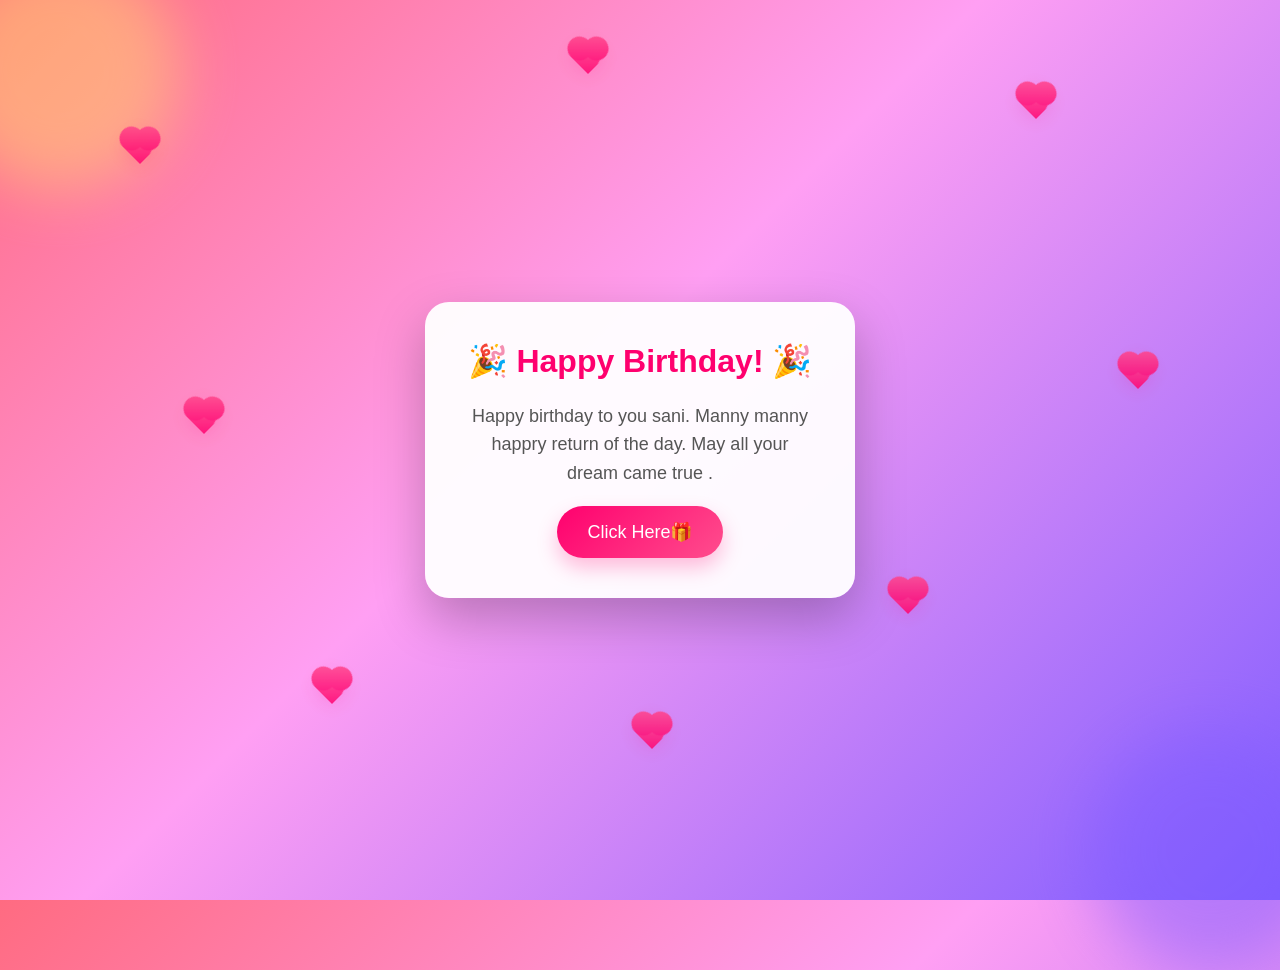
<file: index.html>
<!DOCTYPE html>
<html lang="en">
<head>
    <meta charset="UTF-8">
    <meta name="viewport" content="width=device-width, initial-scale=1.0">
    <title>Happy Birthday ❤️</title>

    <link rel="stylesheet" href="style.css">
</head>
<body>

<div class="heart-cloud">
    <span class="heart"></span>
    <span class="heart"></span>
    <span class="heart"></span>
    <span class="heart"></span>
    <span class="heart"></span>
    <span class="heart"></span>
    <span class="heart"></span>
    <span class="heart"></span>
</div>

<div class="container">

    <h1>🎉 Happy Birthday! 🎉</h1>

    
    <p class="wish">
        Happy birthday to you sani. Manny manny happry return of the day. May all your dream came true .

    </p>

    <button id="surpriseButton" class="heatwave-button" onclick="heatwaveClick()">
        Click Here🎁
    </button>

</div>

<script src="script.js"></script>

</body>
</html>
</file>
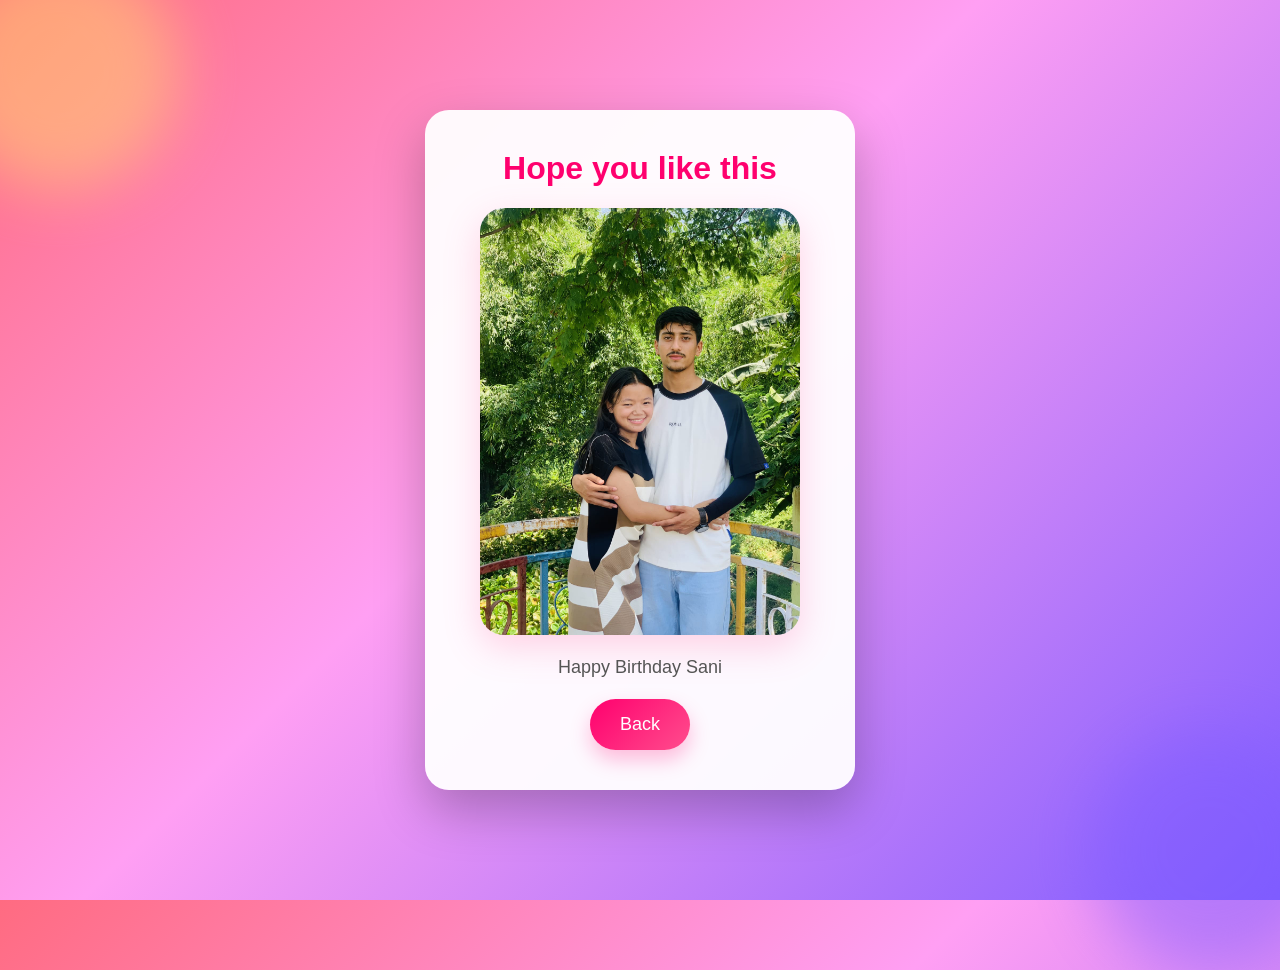
<file: surprise.html>
<!DOCTYPE html>
<html lang="en">
<head>
    <meta charset="UTF-8">
    <meta name="viewport" content="width=device-width, initial-scale=1.0">
    <title>Your Surprise 🎁</title>
    <link rel="stylesheet" href="style.css">
</head>
<body>
    <div class="container">
        <h1>Hope you like this</h1>
        <img id="surpriseImage" src="WhatsApp%20Image%202026-07-01%20at%202.57.19%20PM.jpeg" class="surprise-photo" alt="Surprise picture">
        <p class="wish">Happy Birthday Sani</p>
        <button onclick="window.location.href='index.html'">Back</button>
    </div>

    <script>
        const images = [
            'WhatsApp Image 2026-07-01 at 2.57.19 PM.jpeg',
            'WhatsApp Image 2026-07-01 at 2.57.20 PM.jpeg',
            'WhatsApp Image 2026-07-01 at 2.57.21 PM.jpeg'
        ];
        let currentIndex = 0;
        const imageElement = document.getElementById('surpriseImage');

        setInterval(() => {
            currentIndex = (currentIndex + 1) % images.length;
            imageElement.src = images[currentIndex];
        }, 5000);
    </script>
</body>
</html>
</file>
<file: style.css>
:root{
    --pink:#ff4d8d;
    --pink-dark:#ff006e;
    --purple:#7f5cff;
}

*{
    box-sizing:border-box;
}

body{
    margin:0;
    padding:0;
    font-family:Arial,sans-serif;
    background:linear-gradient(135deg,#ff6b81,#ff9ff3 45%,#7f5cff);
    display:flex;
    justify-content:center;
    align-items:center;
    min-height:100vh;
    overflow:hidden;
    position:relative;
}

body::before,
body::after{
    content:"";
    position:absolute;
    width:240px;
    height:240px;
    border-radius:50%;
    filter:blur(30px);
    opacity:.45;
    animation:drift 8s ease-in-out infinite alternate;
}

body::before{
    background:#ffe66d;
    top:-50px;
    left:-60px;
}

body::after{
    background:var(--purple);
    bottom:-70px;
    right:-50px;
    animation-delay:2s;
}

.container{
    position:relative;
    z-index:1;
    background:rgba(255,255,255,.95);
    padding:40px;
    border-radius:24px;
    text-align:center;
    width:min(90vw,430px);
    box-shadow:0 20px 50px rgba(0,0,0,.25);
    animation:fadeUp .9s ease-out both;
}

h1{
    color:var(--pink-dark);
    margin-top:0;
    animation:bounce .9s ease infinite alternate;
}

.photo,
.surprise-photo{
    width:220px;
    max-width:100%;
    border-radius:24px;
    margin:20px auto;
    box-shadow:0 12px 35px rgba(255,90,150,.25);
    display:block;
    animation:float 3.5s ease-in-out infinite,
               photoGlow 4.5s ease-in-out infinite;
    transition:transform .3s ease, box-shadow .3s ease;
}

.wish{
    font-size:18px;
    color:#555;
    line-height:1.6;
    animation:fadeIn .8s ease-out .4s both;
}

button{
    background:linear-gradient(135deg,var(--pink-dark),var(--pink));
    color:white;
    border:none;
    padding:15px 30px;
    border-radius:30px;
    font-size:18px;
    cursor:pointer;
    transition:transform .2s ease, box-shadow .2s ease;
    box-shadow:0 10px 20px rgba(255,0,110,.25);
    animation:pulse 1.5s ease-in-out infinite;
    position:relative;
    overflow:hidden;
}

button:hover{
    transform:translateY(-3px) scale(1.03);
    box-shadow:0 14px 25px rgba(255,0,110,.35);
}

.heatwave-button::before,
.heatwave-button::after{
    content:'';
    position:absolute;
    inset:0;
    border-radius:30px;
    opacity:0;
    pointer-events:none;
}

.heatwave-button::before{
    box-shadow:0 0 30px rgba(255,138,180,.45), 0 0 60px rgba(255,88,150,.35);
    transform:scale(0.7);
}

.heatwave-button::after{
    box-shadow:0 0 10px rgba(255,234,240,.6), 0 0 40px rgba(255,0,110,.45);
    transform:scale(0.6);
}

.heatwave-active::before,
.heatwave-active::after{
    animation:heatwave 0.5s ease-out forwards;
}

@keyframes heatwave{
    0%{
        opacity:0.9;
        transform:scale(0.6);
    }
    100%{
        opacity:0;
        transform:scale(2.4);
    }
}

.hidden{
    display:none;
}

#surprise{
    margin-top:24px;
}

.surprise-photo{
    width:100%;
    max-width:320px;
    border-radius:24px;
    box-shadow:0 12px 35px rgba(255,90,150,.25);
    display:block;
    margin:0 auto;
    transform-origin:center center;
    animation:photoReveal 1.1s ease-out both;
}

.show{
    display:block;
    margin-top:25px;
    font-size:28px;
    color:var(--pink-dark);
    font-weight:700;
    animation:pop .7s cubic-bezier(.2,.8,.2,1) both;
}

@keyframes photoReveal{
    0%{
        opacity:0;
        transform:scale(0.7) rotate(-10deg);
        filter:blur(8px);
        box-shadow:0 0 0 rgba(255,90,150,0);
    }
    60%{
        opacity:1;
        transform:scale(1.05) rotate(3deg);
        filter:blur(0);
        box-shadow:0 18px 45px rgba(255,90,150,.35);
    }
    100%{
        transform:scale(1) rotate(0deg);
        box-shadow:0 12px 35px rgba(255,90,150,.25);
    }
}

@keyframes fadeUp{
    from{opacity:0; transform:translateY(25px);}
    to{opacity:1; transform:translateY(0);}
}

@keyframes float{
    0%,100%{transform:translateY(0);}
    50%{transform:translateY(-8px);}
}

@keyframes bounce{
    from{transform:translateY(0);}
    to{transform:translateY(-5px);}
}

@keyframes pulse{
    0%,100%{transform:scale(1);}
    50%{transform:scale(1.03);}
}

@keyframes photoGlow{
    0%,100%{
        box-shadow:0 12px 35px rgba(255,90,150,.25);
    }
    50%{
        box-shadow:0 18px 50px rgba(255,90,150,.45);
    }
}

@keyframes pop{
    0%{transform:scale(0); opacity:0;}
    80%{transform:scale(1.05);}
    100%{transform:scale(1); opacity:1;}
}

@keyframes fadeIn{
    from{opacity:0; transform:translateY(10px);}
    to{opacity:1; transform:translateY(0);}
}

@keyframes drift{
    from{transform:translate(0,0);}
    to{transform:translate(30px,30px);}
}

.heart-cloud{
    position:absolute;
    inset:0;
    pointer-events:none;
    overflow:hidden;
    z-index:2;
}

.heart-cloud .heart{
    position:absolute;
    width:24px;
    height:24px;
    transform:rotate(45deg);
    border-radius:20px 20px 0 0;
    background:linear-gradient(135deg,#ff4d8d,#ff006e);
    box-shadow:0 0 20px rgba(255,0,110,.25);
    opacity:0.85;
}

.heart-cloud .heart::before,
.heart-cloud .heart::after{
    content:'';
    position:absolute;
    width:24px;
    height:24px;
    border-radius:50%;
    background:linear-gradient(135deg,#ff4d8d,#ff006e);
}

.heart-cloud .heart::before{
    top:-12px;
    left:0;
}

.heart-cloud .heart::after{
    top:0;
    left:-12px;
}

.heart-cloud .heart:nth-child(1){ left:10%; top:15%; animation:heartMotion 12s ease-in-out infinite 0s; }
.heart-cloud .heart:nth-child(2){ left:80%; top:10%; animation:heartMotion 14s ease-in-out infinite 1.2s; }
.heart-cloud .heart:nth-child(3){ left:25%; top:75%; animation:heartMotion 13s ease-in-out infinite 2.4s; }
.heart-cloud .heart:nth-child(4){ left:70%; top:65%; animation:heartMotion 11s ease-in-out infinite 0.8s; }
.heart-cloud .heart:nth-child(5){ left:45%; top:5%; animation:heartMotion 15s ease-in-out infinite 1.6s; }
.heart-cloud .heart:nth-child(6){ left:15%; top:45%; animation:heartMotion 16s ease-in-out infinite 1s; }
.heart-cloud .heart:nth-child(7){ left:88%; top:40%; animation:heartMotion 14s ease-in-out infinite 2.0s; }
.heart-cloud .heart:nth-child(8){ left:50%; top:80%; animation:heartMotion 12s ease-in-out infinite 2.8s; }

@keyframes heartMotion{
    0%{transform:translate(0,0) rotate(45deg) scale(1);}
    25%{transform:translate(12px,-22px) rotate(45deg) scale(1.05);}
    50%{transform:translate(-8px,-44px) rotate(45deg) scale(1.1);}
    75%{transform:translate(-28px,-22px) rotate(45deg) scale(1.05);}
    100%{transform:translate(0,0) rotate(45deg) scale(1);}
}
</file>
